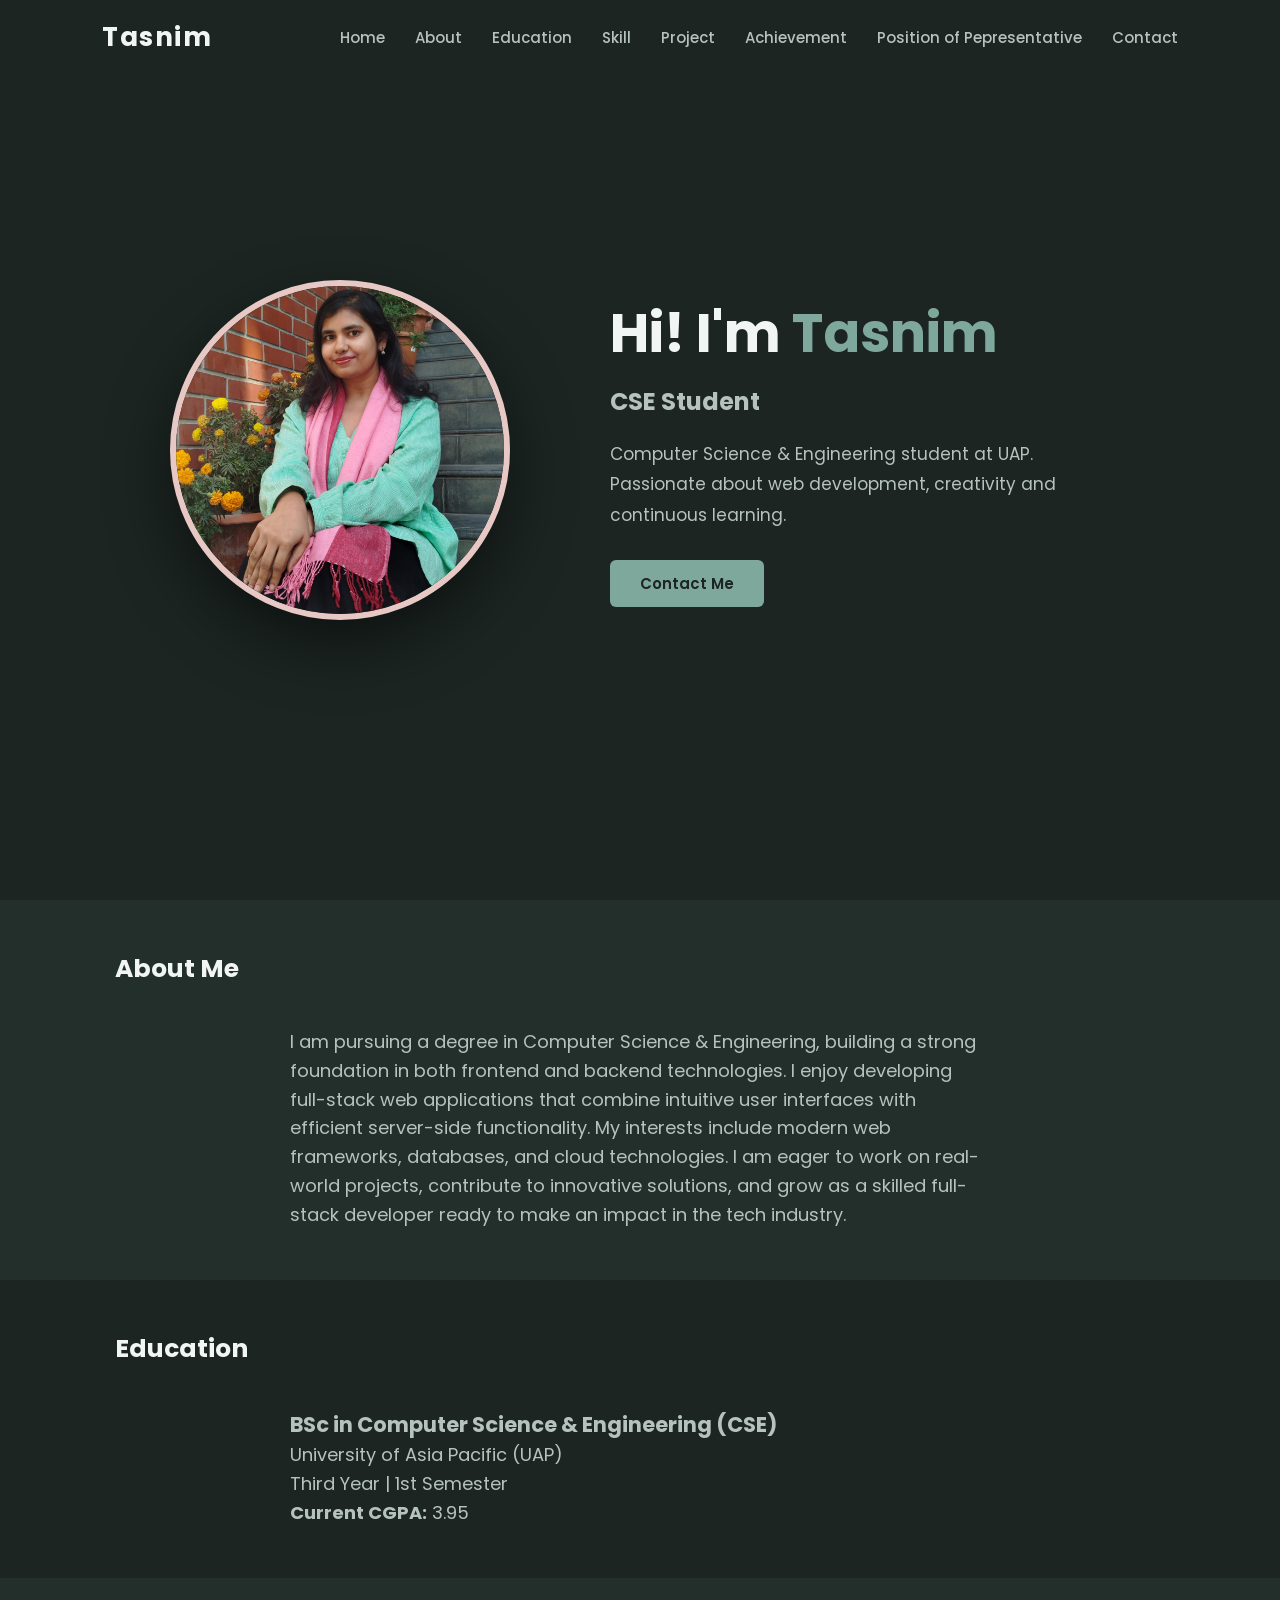
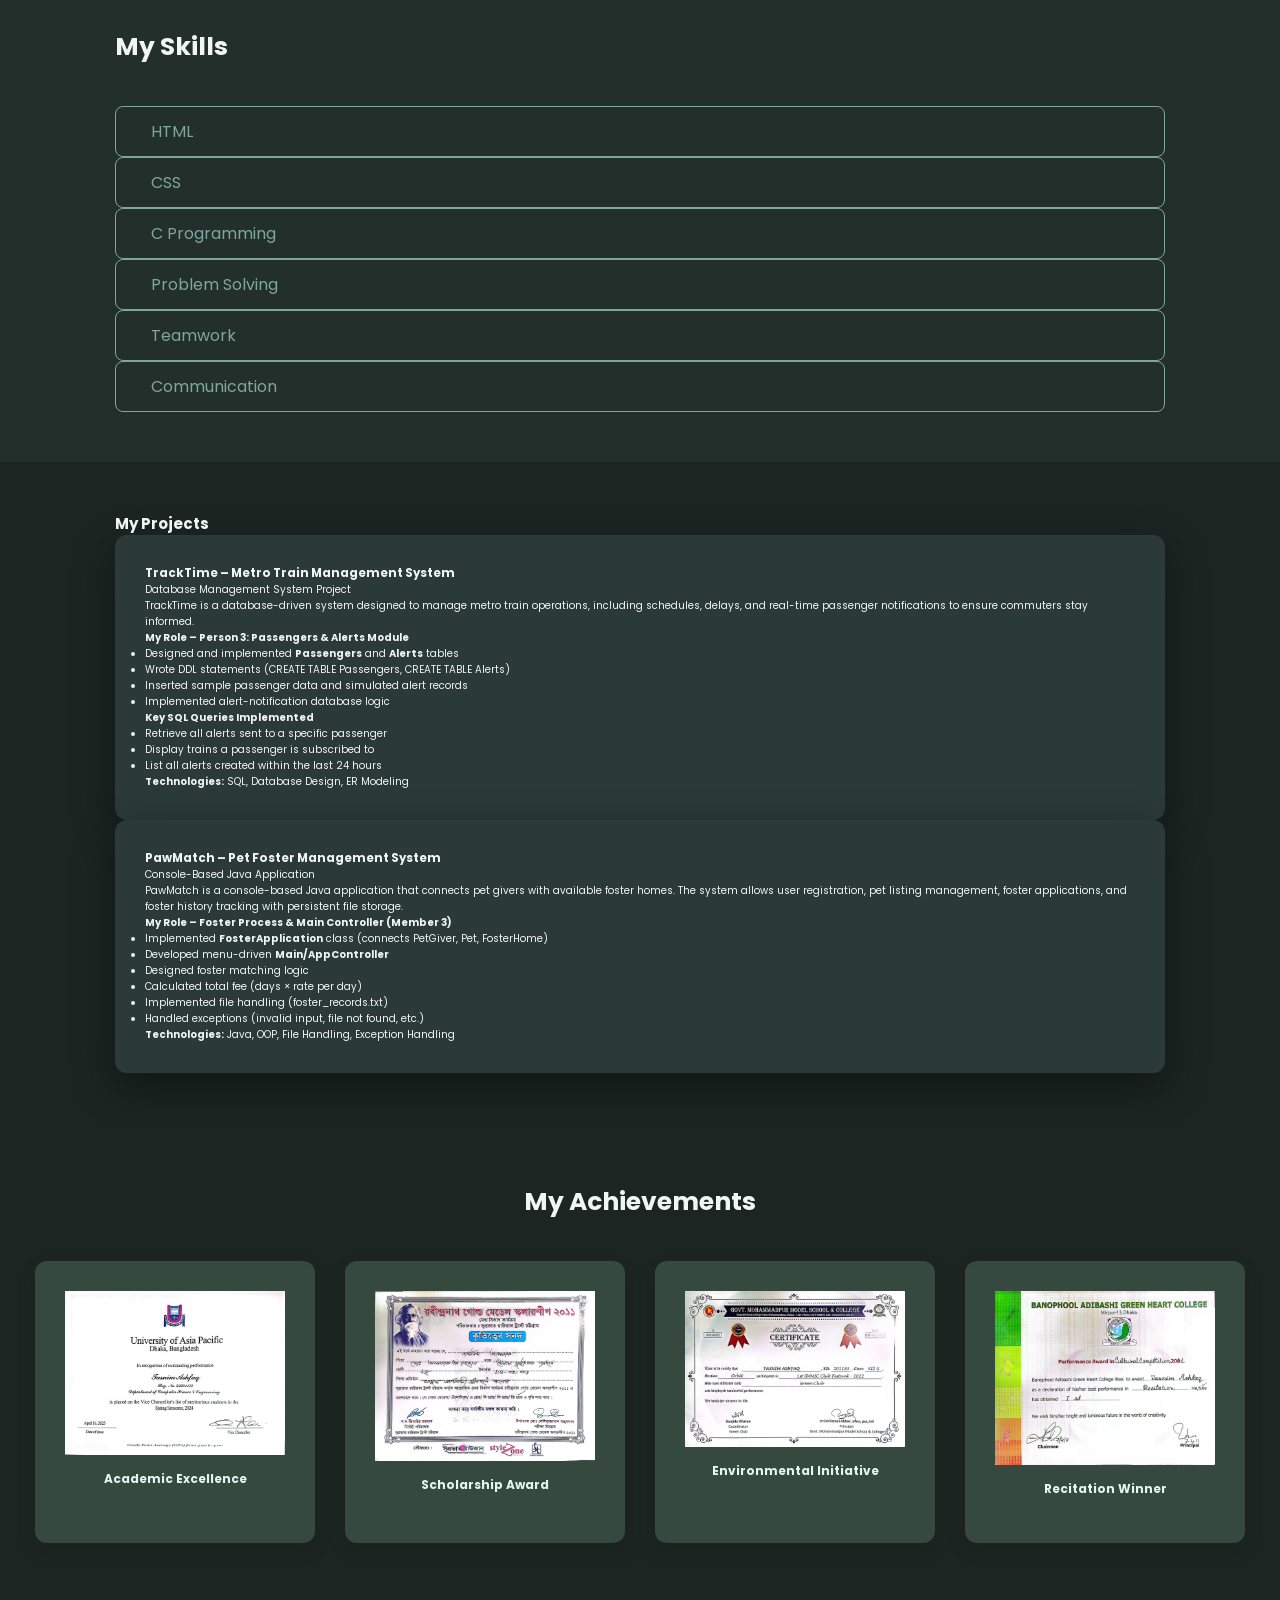
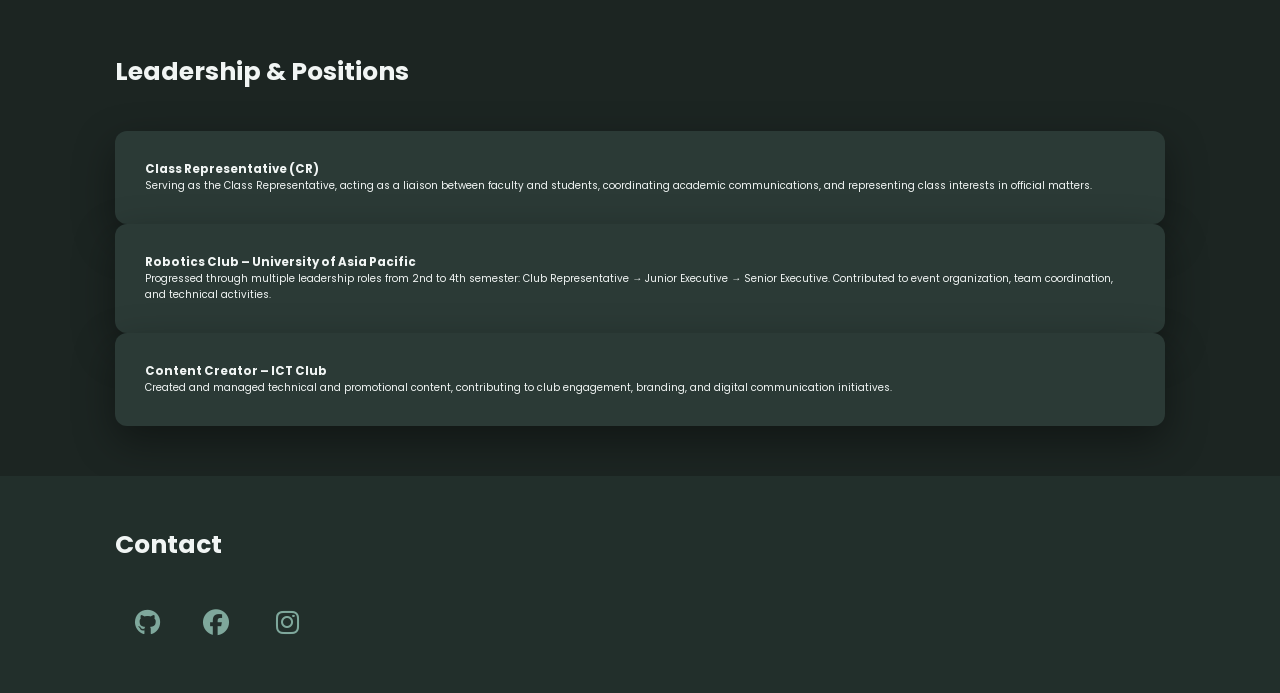
<file: index.html>
<html lang="en">
  <head>
    <meta charset="UTF-8" />
    <meta name="viewport" content="width=device-width, initial-scale=1.0" />
    <link
      rel="stylesheet"
      href="https://cdnjs.cloudflare.com/ajax/libs/font-awesome/6.5.2/css/all.min.css"
    />
    <link rel="stylesheet" href="style.css" />

    <title>Tasnim's Portfolio</title>
  </head>
  <body>
    <header>
      <a href="#" class="logo">Tasnim</a>

      <nav>
  <a href="#home" class="active">Home</a>
  <a href="#about">About</a>
  <a href="#education">Education</a>
  <a href="#skills">Skill</a>
  <a href="#projects">Project</a>
  <a href="#achievement">Achievement</a>
  <a href="#position">Position of Pepresentative</a>
  <a href="#contact">Contact</a>
</nav>
    </header>
    <section id="home" class="home">

    <div class="home-img">
        <img src="image/pic4.jpg" alt="">
    </div>

    <div class="home-content">
        <h1>Hi! I'm <span>Tasnim</span></h1>
        <h3>CSE Student</h3>
        <p>
            Computer Science & Engineering student at UAP.
            Passionate about web development, creativity and continuous learning.
        </p>

        <a href="#contact" class="btn">Contact Me</a>
    </div>

</section>
    <section id="about" class="about">
         <h2 class="section-title">About Me</h2>
  <div class="about-content">
    <p>
      I am pursuing a degree in Computer Science & Engineering, building a strong foundation in both frontend and backend technologies. I enjoy developing full-stack web applications that combine intuitive user interfaces with efficient server-side functionality.

My interests include modern web frameworks, databases, and cloud technologies. I am eager to work on real-world projects, contribute to innovative solutions, and grow as a skilled full-stack developer ready to make an impact in the tech industry.
    </p>
  </div>
    </section>
    <section id="education" class="education">
        <h2 class="section-title">Education</h2>
  <div class="education-content">
    <h3>BSc in Computer Science & Engineering (CSE)</h3>
    <p>University of Asia Pacific (UAP)</p>
    <p>Third Year | 1st Semester</p>
    <p><strong>Current CGPA:</strong> 3.95</p>
  </div>
    </section>
    <section id="skills" class="skills">
        <h2 class="section-title">My Skills</h2>
  <div class="skills-container">
    <div class="skill-box">HTML</div>
    <div class="skill-box">CSS</div>
    <div class="skill-box">C Programming</div>
    <div class="skill-box">Problem Solving</div>
    <div class="skill-box">Teamwork</div>
    <div class="skill-box">Communication</div>
  </div>
    </section>
    
  <section id="projects">
    <h2 class="projects-title">My Projects</h2>

    <div class="projects-container">

        <!-- TrackTime Project -->
        <div class="project-card">
    <h3>TrackTime – Metro Train Management System</h3>
    <p class="project-type">Database Management System Project</p>

    <p>
        TrackTime is a database-driven system designed to manage metro train 
        operations, including schedules, delays, and real-time passenger 
        notifications to ensure commuters stay informed.
    </p>

    <h4>My Role – Person 3: Passengers & Alerts Module</h4>

    <ul>
        <li>Designed and implemented <strong>Passengers</strong> and <strong>Alerts</strong> tables</li>
        <li>Wrote DDL statements (CREATE TABLE Passengers, CREATE TABLE Alerts)</li>
        <li>Inserted sample passenger data and simulated alert records</li>
        <li>Implemented alert-notification database logic</li>
    </ul>

    <h4>Key SQL Queries Implemented</h4>
    <ul>
        <li>Retrieve all alerts sent to a specific passenger</li>
        <li>Display trains a passenger is subscribed to</li>
        <li>List all alerts created within the last 24 hours</li>
    </ul>

    <p class="tech-used"><strong>Technologies:</strong> SQL, Database Design, ER Modeling</p>
</div>

        <!-- PawMatch Project -->
        <div class="project-card">
            <h3>PawMatch – Pet Foster Management System</h3>
            <p class="project-type">Console-Based Java Application</p>

            <p>
                PawMatch is a console-based Java application that connects pet givers 
                with available foster homes. The system allows user registration, 
                pet listing management, foster applications, and foster history tracking 
                with persistent file storage.
            </p>

            <h4>My Role – Foster Process & Main Controller (Member 3)</h4>

            <ul>
                <li>Implemented <strong>FosterApplication</strong> class (connects PetGiver, Pet, FosterHome)</li>
                <li>Developed menu-driven <strong>Main/AppController</strong></li>
                <li>Designed foster matching logic</li>
                <li>Calculated total fee (days × rate per day)</li>
                <li>Implemented file handling (foster_records.txt)</li>
                <li>Handled exceptions (invalid input, file not found, etc.)</li>
            </ul>

            <p class="tech-used"><strong>Technologies:</strong> Java, OOP, File Handling, Exception Handling</p>
        </div>

    </div>
</section>
    <section id="achievement" class="achievement-section">
  <h2 class="section-title">My Achievements</h2>

  <div class="achievement-container">

    <div class="achievement-card">
      <img src="image/pic5.jpg" alt="Received VC award for my academic excellence">
      <h3>Academic Excellence</h3>
    </div>

    <div class="achievement-card">
      <img src="image/pic3.jpg" alt="Received Rabindranath Gold Medal Scholarship">
      <h3>Scholarship Award</h3>
    </div>

    <div class="achievement-card">
      <img src="image/pic2.jpg" alt="First place for presenting an idea to improve the environment">
      <h3>Environmental Initiative</h3>
    </div>

    <div class="achievement-card">
      <img src="image/pic.jpg" alt="First place in Recitation competition">
      <h3>Recitation Winner</h3>
    </div>

  </div>
</section>
  <section id="position">
  <h2 class="section-title">Leadership & Positions</h2>
  <div class="position-container">

    <div class="position-card">
      <h3>Class Representative (CR)</h3>
      <p>
        Serving as the Class Representative, acting as a liaison between faculty and students,
        coordinating academic communications, and representing class interests in official matters.
      </p>
    </div>

    <div class="position-card">
      <h3>Robotics Club – University of Asia Pacific</h3>
      <p>
        Progressed through multiple leadership roles from 2nd to 4th semester:
        Club Representative → Junior Executive → Senior Executive.
        Contributed to event organization, team coordination, and technical activities.
      </p>
    </div>

    <div class="position-card">
      <h3>Content Creator – ICT Club</h3>
      <p>
        Created and managed technical and promotional content, contributing to club engagement,
        branding, and digital communication initiatives.
      </p>
    </div>

  </div>
</section>
    </section>
    <section id="contact" class="contact">
    <h2 class="section-title">Contact</h2>

    <div class="contact-icons">
        <a href="https://github.com/Itaciya" target="_blank"><i class="fa-brands fa-github"></i></a>
        <a href="https://www.facebook.com/share/1BrHZ2PeVC/" target="_blank">
            <i class="fa-brands fa-facebook"></i>
        </a>
        <a href="https://www.instagram.com/__.itaciya.__" target="_blank">
            <i class="fa-brands fa-instagram"></i>
        </a>
    </div>
</section>
  </body>
</html>
</file>
<file: style.css>
@import url('https://fonts.googleapis.com/css2?family=Poppins:wght@300;400;500;600;700&display=swap');


:root{
    --bg-main: #1C2522;
    --bg-section: #222F2B;
    --bg-card: #2B3A36;

    --accent: #7FA89C;
    --accent-hover: #628D82;
    --soft-rose: #E7C8C4;

    --text-primary: #F1F5F4;
    --text-secondary: #B6C2BE;
}


*{
    margin: 0;
    padding: 0;
    box-sizing: border-box;
    text-decoration: none;
    border: none;
    outline: none;
    font-family: "Poppins", sans-serif;
}

html{
    font-size: 62.5%;
    scroll-behavior: smooth;
}

body{
    background-color: var(--bg-main);
    color: var(--text-primary);
}



header{
    position: fixed;
    top: 0;
    left: 0;
    width: 100%;
    padding: 1.8rem 8%;
    background: transparent;
    display: flex;
    justify-content: space-between;
    align-items: center;
    transition: 0.3s ease;
    z-index: 1000;
}

header.scrolled{
    background: rgba(28, 37, 34, 0.85);
    backdrop-filter: blur(10px);
}


.logo{
    font-size: 2.6rem;
    font-weight: 700;
    letter-spacing: 1.5px;
    color: var(--text-primary);
}

.logo .dot{
    color: var(--accent);
}

nav{
    display: flex;
    gap: 3rem;
}

nav a{
    font-size: 1.5rem;
    font-weight: 500;
    color: var(--text-secondary);
    position: relative;
    transition: 0.3s ease;
}

nav a::after{
    content: "";
    position: absolute;
    left: 0;
    bottom: -6px;
    width: 0%;
    height: 2px;
    background-color: var(--accent);
    transition: 0.3s ease;
}

nav a:hover{
    color: var(--text-primary);
}

nav a:hover::after{
    width: 100%;
}



section{
    padding: 6rem 9%; 
}



.home{
    display: flex;
    align-items: center;
    justify-content: center;
    gap: 10rem;
    min-height: 100vh;
}


.home-img img{
    width: 340px;
    height: 340px;
    border-radius: 50%;
    object-fit: cover;
    border: 6px solid var(--soft-rose);
    box-shadow: 0 25px 60px rgba(0,0,0,0.5);
}


.home-content h1{
    font-size: 5.4rem;
    font-weight: 700;
    margin-bottom: 1rem;
}

.home-content h1 span{
    color: var(--accent);
}

.home-content h3{
    font-size: 2.4rem;
    color: var(--text-secondary);
    margin-bottom: 2rem;
}

.home-content p{
    font-size: 1.7rem;
    line-height: 1.8;
    color: var(--text-secondary);
    max-width: 500px;
    margin-bottom: 3rem;
}


.btn{
    display: inline-block;
    padding: 1.2rem 3rem;
    background-color: var(--accent);
    border-radius: 0.6rem;
    font-size: 1.5rem;
    color: #1C2522;
    font-weight: 600;
    transition: 0.3s ease;
}

.btn:hover{
    background-color: var(--accent-hover);
    transform: translateY(-3px);
}



.about,
.skills,
.achievement,
.contact{
    background-color: var(--bg-section);
    padding: 5rem 9%; 
}

.education,
#projects,
#position{
    background-color: var(--bg-main);
    padding: 5rem 9%;
}



.about-content {
    max-width: 700px;
    margin: 0 auto;
    line-height: 1.6;
    font-size: 1.8rem;
    color: var(--text-secondary);
}



.education-intro {
    font-size: 1.7rem;
    color: var(--text-secondary);
    margin-bottom: 1.5rem;
    text-align: center;
    max-width: 600px;
    margin-left: auto;
    margin-right: auto;
}

.education-content{
    max-width: 700px;
    margin: 0 auto;
    font-size: 1.8rem;
    line-height: 1.6;
    color: var(--text-secondary);
}



.project-card,
.position-card,
.achievement-card{
    background-color: var(--bg-card);
    padding: 3rem;
    border-radius: 1.2rem;
    box-shadow: 0 15px 40px rgba(0,0,0,0.4);
}



.skill-box{
    padding: 1.2rem 3.5rem;
    font-size: 1.6rem;
    border-radius: 0.8rem;
    border: 1px solid var(--accent);
    color: var(--accent);
    transition: 0.3s;
}

.skill-box:hover{
    background-color: var(--accent);
    color: var(--bg-main);
}



.contact-icons a{
    font-size: 2.6rem;
    margin: 2rem;
    color: var(--accent);
    transition: 0.3s;
}

.contact-icons a:hover{
    color: var(--soft-rose);
}



.achievement-section {
  padding: 60px 20px;
  background-color: var(--bg-main);
  text-align: center;
  font-family: 'Poppins', sans-serif;
}

.section-title {
  font-size: 2.5rem;
  margin-bottom: 40px;
  color: var(--text-primary);
}

.achievement-container {
  display: flex;
  flex-wrap: wrap;
  justify-content: center;
  gap: 30px;
}

.achievement-card {
  background: #35493f;
  border-radius: 12px;
  box-shadow: 0 8px 20px rgba(0, 0, 0, 0.1);
  overflow: hidden;
  width: 280px;
  transition: transform 0.3s, box-shadow 0.3s;
}

.achievement-card img {
  width: 100%;
  height: auto;
  display: block;
}

.achievement-card h3 {
  padding: 15px;
  font-size: 1.2rem;
  color: #e6f5f0;
}

.achievement-card:hover {
  transform: translateY(-10px);
  box-shadow: 0 12px 25px rgba(0, 0, 0, 0.15);
}
</file>
